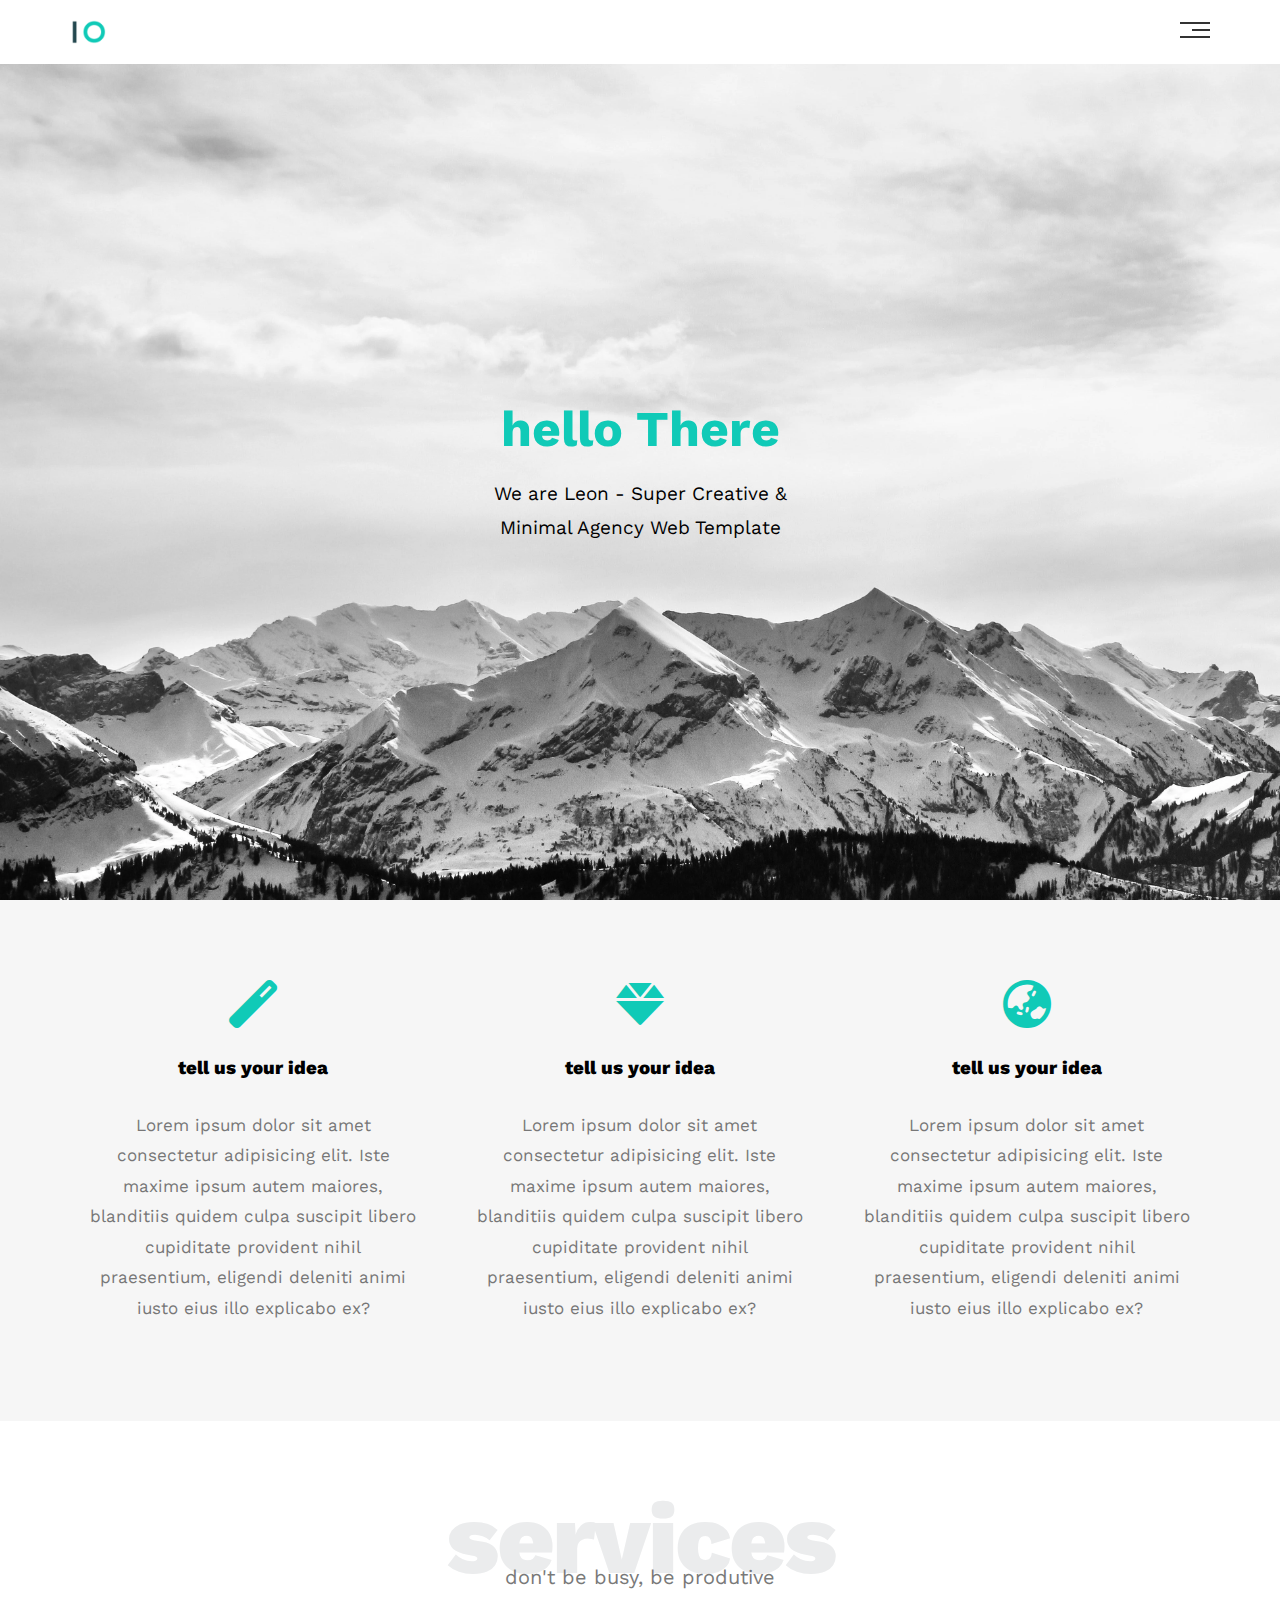
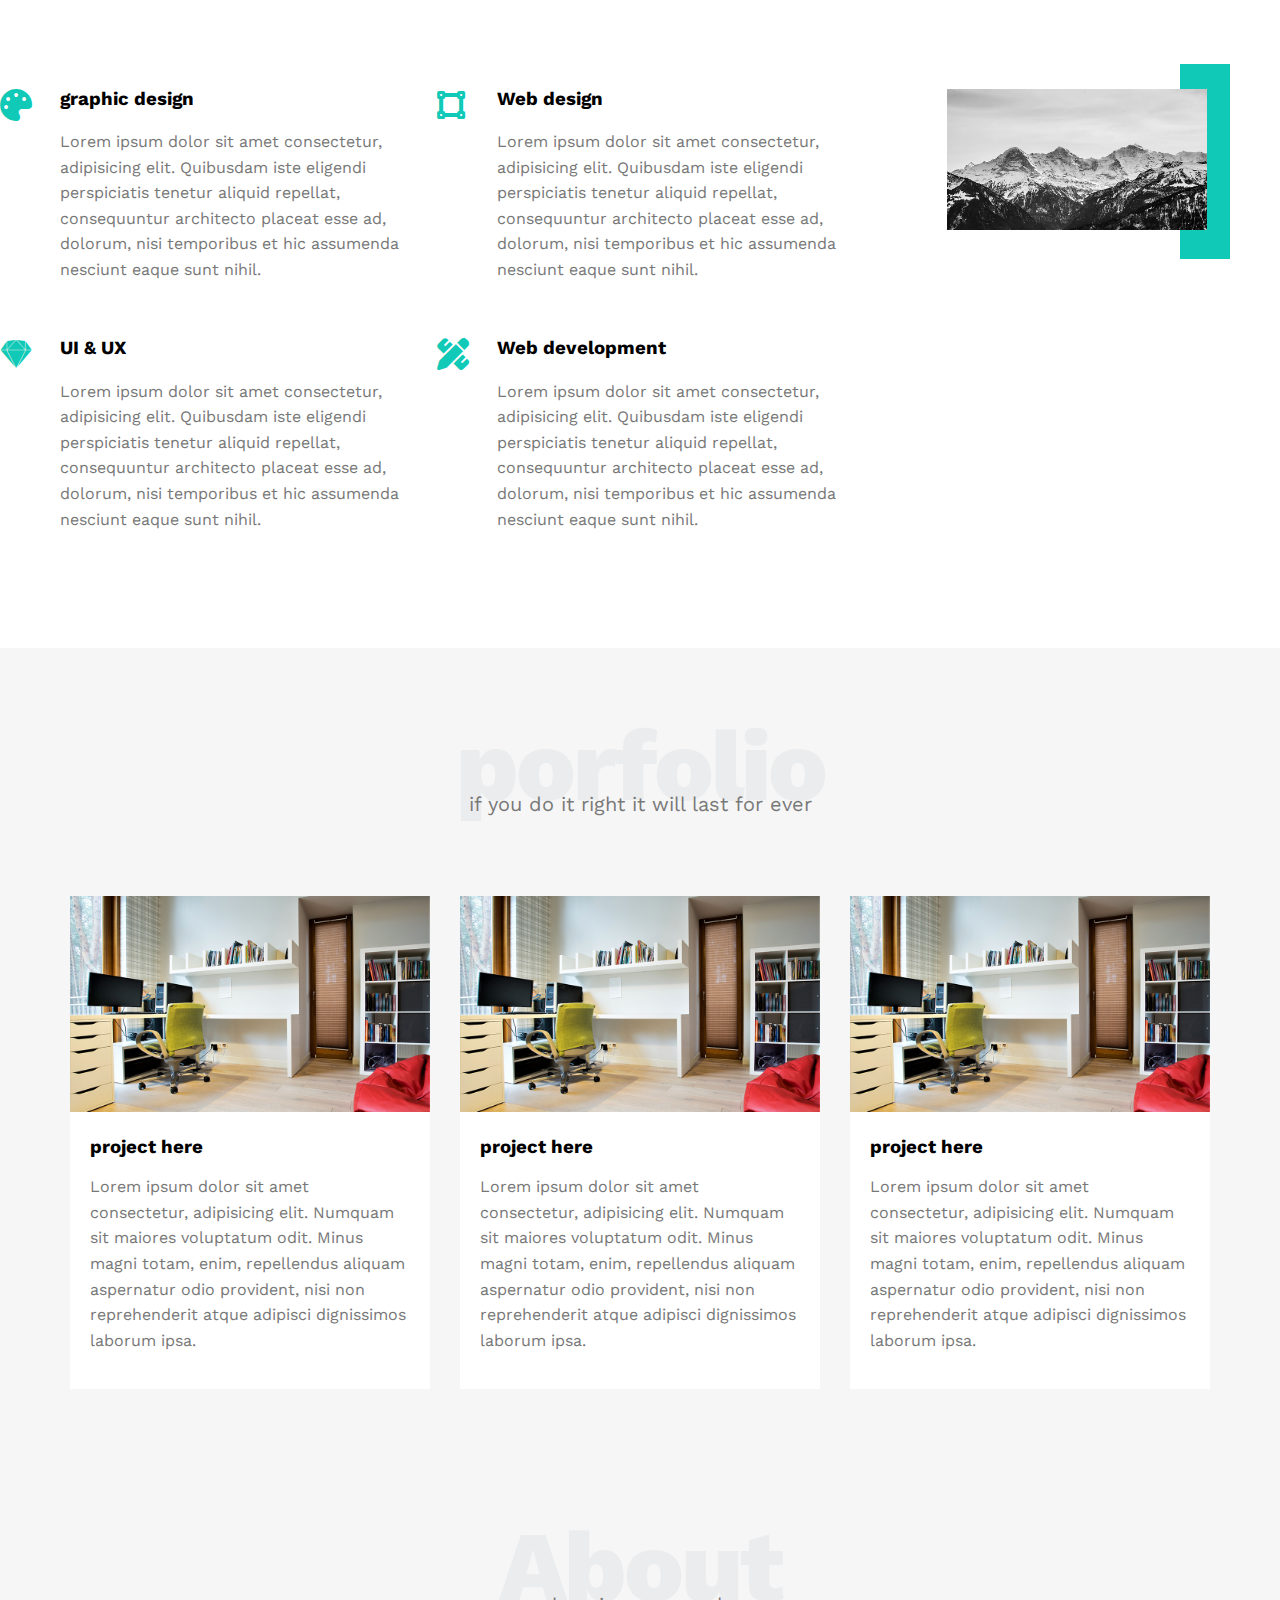
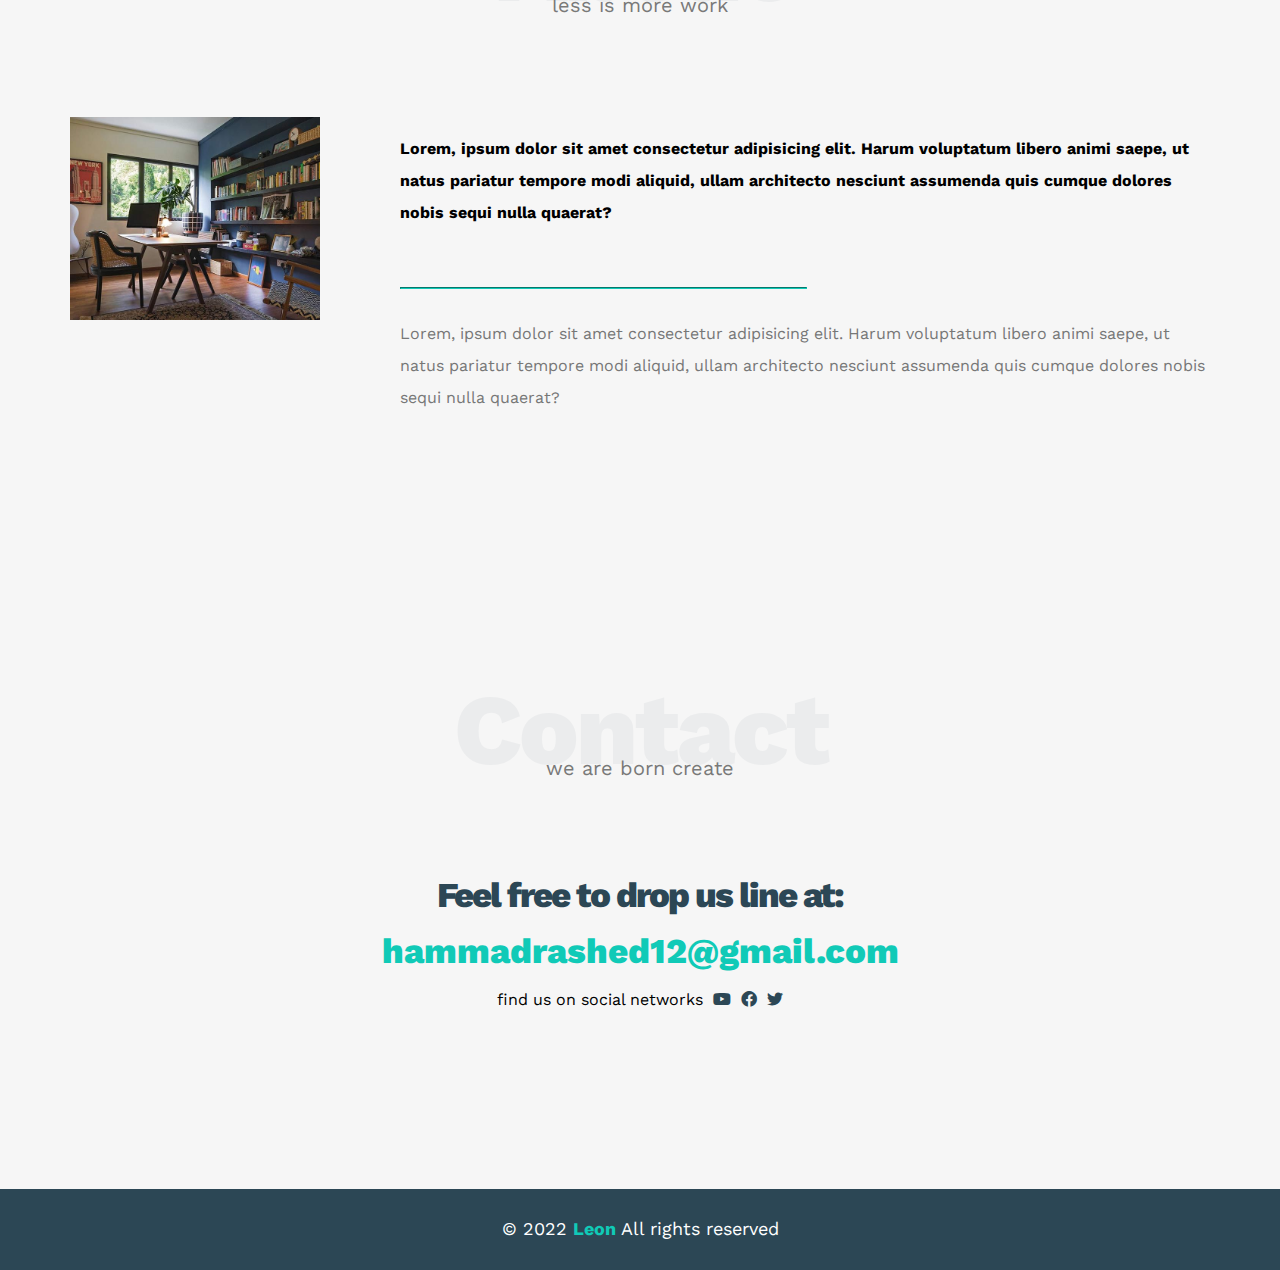
<file: index.html>
<!DOCTYPE html>
<html lang="en">
<head>
    <meta charset="UTF-8">
    <meta http-equiv="X-UA-Compatible" content="IE=edge">
    <meta name="viewport" content="width=device-width, initial-scale=1.0">
    <title>leon</title>
    <link rel="stylesheet" href="css/leon.css">
    <link rel="stylesheet" href="css/normalize.css">
    <link rel="preconnect" href="https://fonts.googleapis.com">
    <link rel="stylesheet" href="css/all.min.css">
<link rel="preconnect" href="https://fonts.gstatic.com" crossorigin>
<link href="https://fonts.googleapis.com/css2?family=Work+Sans:ital,wght@0,100;0,200;0,300;0,400;0,500;0,600;0,700;0,800;0,900;1,100;1,200;1,300;1,400;1,500;1,600;1,700;1,800;1,900&display=swap" rel="stylesheet">
</head>
<body>
    <!--START HEADER-->
    <div class="header">
        <div class="container">
            <img class="logo" src="images/logo.png" alt="">
            <div class="links">
                <span class="icon">
                    <span></span>
                    <span></span>
                    <span></span>
                </span>

                <ul>
                    <li><a href="#services">Services</a></li>
                    <li><a href="#portfolio">Portfolio</a></li>
                    <li><a href="#About">About</a></li>
                    <li><a href="#contact">Contact</a> </li>

                </ul>
            </div>
        </div>
    </div>
    <!--   END HEADER-->

    <!--   START LANDING-->
    <div class="landing">
        <div class="intro-text">
            <h1>hello There</h1>
            <p>We are Leon - Super Creative & Minimal Agency Web Template</p>
        </div>
    </div>
    <!--   END LANDING-->

    <!-- start feature-->  
    <div class="features">
        <div class="container">
            <div class="feat">
                <i class="fas fa-magic fa-3x"></i>
                <h3>tell us your idea</h3>
                <p>Lorem ipsum dolor sit amet consectetur adipisicing elit. Iste maxime ipsum autem maiores, blanditiis quidem culpa suscipit libero cupiditate provident nihil praesentium, eligendi deleniti animi iusto eius illo explicabo ex?</p>
            </div>
            <div class="feat">
                <i class="fas fa-gem fa-3x"></i>
                <h3>tell us your idea</h3>
                <p>Lorem ipsum dolor sit amet consectetur adipisicing elit. Iste maxime ipsum autem maiores, blanditiis quidem culpa suscipit libero cupiditate provident nihil praesentium, eligendi deleniti animi iusto eius illo explicabo ex?</p>
            </div>
            <div class="feat">
                <i class="fas fa-globe-asia fa-3x"></i>
                <h3>tell us your idea</h3>
                <p>Lorem ipsum dolor sit amet consectetur adipisicing elit. Iste maxime ipsum autem maiores, blanditiis quidem culpa suscipit libero cupiditate provident nihil praesentium, eligendi deleniti animi iusto eius illo explicabo ex?</p>
            </div>
        </div>
    </div>
    
    <!-- end feature-->


    <!-- start services--> 
        <div class="services" id="services">
            <div class="container">
                <h2 class="special-heading">services</h2>
                <p>don't be busy, be produtive</p>
            </div>
            <div class="services-content">
                <div class="col">


             <!--  service 1 --> 
                    <div class="serv">
                        <i class="fas fa-palette fa-2x"></i>
                        <div class="text">
                            <h3>graphic design</h3>
                            <p>Lorem ipsum dolor sit amet consectetur, adipisicing elit. Quibusdam iste eligendi perspiciatis tenetur aliquid repellat, consequuntur architecto placeat esse ad, dolorum, nisi temporibus et hic assumenda nesciunt eaque sunt nihil.</p>
                        </div>
                            
                    </div>
             <!--  service 2 --> 
             <div class="serv">
                <i class="fab fa-sketch fa-2x"></i>
                <div class="text">
                    <h3>UI & UX</h3>
                    <p>Lorem ipsum dolor sit amet consectetur, adipisicing elit. Quibusdam iste eligendi perspiciatis tenetur aliquid repellat, consequuntur architecto placeat esse ad, dolorum, nisi temporibus et hic assumenda nesciunt eaque sunt nihil.</p>
                </div>
             </div>

                </div>
                <div class="col">


                    <!--  service 1 --> 
                           <div class="serv">
                               <i class="fas fa-vector-square fa-2x"></i>
                               <div class="text">
                                   <h3>Web design</h3>
                                   <p>Lorem ipsum dolor sit amet consectetur, adipisicing elit. Quibusdam iste eligendi perspiciatis tenetur aliquid repellat, consequuntur architecto placeat esse ad, dolorum, nisi temporibus et hic assumenda nesciunt eaque sunt nihil.</p>
                               </div>
                                   
                           </div>
                    <!--  service 2 --> 
                    <div class="serv">
                       <i class="fas fa-pencil-ruler fa-2x"></i>
                       <div class="text">
                           <h3>Web development</h3>
                           <p>Lorem ipsum dolor sit amet consectetur, adipisicing elit. Quibusdam iste eligendi perspiciatis tenetur aliquid repellat, consequuntur architecto placeat esse ad, dolorum, nisi temporibus et hic assumenda nesciunt eaque sunt nihil.</p>
                       </div>
                           
               </div>
                
                </div>
                <div class="col">
                    <div class="image">
                        <img class="image-column" src="images/service.jpeg" alt="">
                    </div>
                </div>
            </div>

       
       
        </div>


    <!-- end services-->  

     <!-- start portfolio-->

     <div class="porfolio" id="portfolio">
        <div class="container">
            <h2 class="special-heading">porfolio</h2>
            <p>if you do it right it will last for ever</p>
        
        <div class="porfolio-content">

            <div class="card">
                <img src="images/portfolio2.jpeg" alt="">
                <div class="info">
                    <h3>project here</h3>
                    <p>Lorem ipsum dolor sit amet consectetur, adipisicing elit. Numquam sit maiores voluptatum odit. Minus magni totam, enim, repellendus aliquam aspernatur odio provident, nisi non reprehenderit atque adipisci dignissimos laborum ipsa.</p>

                </div>
            </div>

            <div class="card">
                <img src="images/portfolio2.jpeg" alt="">
                <div class="info">
                    <h3>project here</h3>
                    <p>Lorem ipsum dolor sit amet consectetur, adipisicing elit. Numquam sit maiores voluptatum odit. Minus magni totam, enim, repellendus aliquam aspernatur odio provident, nisi non reprehenderit atque adipisci dignissimos laborum ipsa.</p>

                </div>
            </div>

            <div class="card">
                <img src="images/portfolio2.jpeg" alt="">
                <div class="info">
                    <h3>project here</h3>
                    <p>Lorem ipsum dolor sit amet consectetur, adipisicing elit. Numquam sit maiores voluptatum odit. Minus magni totam, enim, repellendus aliquam aspernatur odio provident, nisi non reprehenderit atque adipisci dignissimos laborum ipsa.</p>

                </div>
            </div>
        </div>
        </div>
    </div>
     <!-- end portfolio-->
      
     <!-- start about-->

    <div class="about" id="About">
        <div class="container">
            <h2 class="special-heading">About</h2>
            <p>less is more work</p>
        
            <div class="about-content">
                <div class="image">
                    <img src="images/portfolio3.jpeg" alt="">
                </div>
                <div class="text">
                    <p>Lorem, ipsum dolor sit amet consectetur adipisicing elit. Harum voluptatum libero animi saepe, ut natus pariatur tempore modi aliquid, ullam architecto nesciunt assumenda quis cumque dolores nobis sequi nulla quaerat?</p>
                    <hr>
                    <p>Lorem, ipsum dolor sit amet consectetur adipisicing elit. Harum voluptatum libero animi saepe, ut natus pariatur tempore modi aliquid, ullam architecto nesciunt assumenda quis cumque dolores nobis sequi nulla quaerat?</p>

                </div>
                
            </div>
            
        </div>
    </div>
     <!-- end about-->
      
     <!-- start contact-->

     <div class="contact" id="contact">
         <div class="container">
             <h2 class="special-heading">Contact</h2>
             <p>we are born create</p>
             <div class="info">
                 <p class=label>Feel free to drop us  line at:</p>
                 <a href="mailto:hammadrashed12@gmail.com" class="link">hammadrashed12@gmail.com</a>
                 <div class="social">
                    find us on social networks
                    <i class="fab fa-youtube"></i>
                    <i class="fab fa-facebook"></i>
                    <i class="fab fa-twitter"></i>

                 </div>
             </div>
         </div>
     </div>
     <!-- end contact-->

     <!-- start footer-->

     <div class="footer">
         &copy; 2022 <span>Leon</span> All rights reserved
     </div>
      <!-- end footer-->



</body>
</html>
</file>
<file: css/leon.css>
body{
    font-family: 'Work Sans', sans-serif;
}
*{
    box-sizing: border-box;
}

:root{

    --main-color: #10cab7;
    --secondary-color: #2c4755;
}

/*special-headings*/
.special-heading{
color: #ebeced;
font-size: 100px;
text-align: center;
font-weight: 800;
letter-spacing: -3px;
margin: 0;
}

.special-heading +p{
    margin: -30px 0 0;
    font-size: 20px;
    text-align: center;
    color: #797979;
}

@media (max-width: 767px) {
    .special-heading{
        font-size: 60px;
    }
    .special-heading +p{
        margin-top: -20px;
    }
    
}
.container{
    padding-left: 15px;
    padding-right: 15px;
    margin-left: auto;
    margin-right: auto;
}

@media (min-width: 768px) {
    .container{
        width: 750px;
    }
}

@media (min-width: 992px) {
    .container{
        width: 970px;
    }
}

@media (min-width: 1200px) {
    .container{
        width: 1170px;
    }
}


/* -------------  header  -------------*/

.header{
    padding: 20px;
}

.header .container{
    display: flex;
    justify-content: space-between;
    align-items: center;
}
.header .links{
    position: relative;
}
.header .links:hover .icon span:nth-child(2){
    width: 100%;
}
.header .logo{
    width: 60px;
}
.header .links .icon{
    width: 30px;
    display: flex;
    flex-wrap: wrap;
    justify-content: flex-end;
}

.header .links .icon span{
    background-color: #333 ;
    margin-bottom: 5px;
    height: 2px;
}

.header .links .icon span:first-child{
    width: 100%;
}
.header .links .icon span:nth-child(2){
    width: 60%;
    transition: .3s;
}
.header .links .icon span:last-child{
    width: 100%;
}
.header .links ul{
    z-index: 1;
    display: none;
    list-style: none;
    margin: 0;
    padding: 0;
    background-color: #F6F6F6;
    position: absolute;
    right: 0;
    min-width: 200px;
    top: calc(100% + 15px);
}

.header .links ul::before{
    content: "";
    border-width: 10px;
    border-style: solid;
    border-color: transparent transparent #F6F6F6 transparent;
    position: absolute;
    right: 5px;
    top: -20px;
}
.header .links:hover ul{
    display: block;
}
.header .links ul a{
    display: block;
    padding: 15px;
    text-decoration: none;
    color: #333;
    transition: 0.3s;
}

.header .links ul a:hover {
    padding-left: 25px;
}

.header .links ul li:not(:last-child) a{
    border-bottom: 1px solid #DDD;
}

/* -------------  landing  -------------*/

.landing{
    background-image: url(../images/landing.webp) ;
    background-size: cover;
    height: calc(100vh - 64px);
    position: relative;
}

.landing .intro-text {
    position: absolute;
    top: 50%;
    left: 50%;
    transform: translate(-50%, -50%);
    text-align: center;
    width: 320px;
    max-width: 100%;
}

.landing .intro-text h1 {
    font-weight: bold;
    font-size: 50px;
    color: var(--main-color);
    margin: 0;
}

.landing .intro-text p {
    font-size: 19px;
    line-height: 1.8;
}

/* -------------  features  -------------*/

.features{
    padding-top: 60px;
    padding-bottom: 60px;
    background-color: #F6F6F6;
}

.features .container{
    display: grid;
    grid-template-columns: repeat(auto-fill,minmax(300px,1fr));
    grid-gap: 20px;
}

.features .feat{
    padding: 20px;
    text-align: center;
}

.features .feat i{
    color: var(--main-color);
}

.features .feat h3{
    font-weight: 800;
    margin: 30px 0;
}

.features .feat p{
    color:  #777;
    line-height: 1.8;
    font-size: 17px;
}

/* -------------  services  -------------*/

.services{ 
    padding-top: 60px;
    padding-bottom: 60px;

}

.services .services-content{
    display: grid;
    grid-template-columns: repeat(auto-fill,minmax(300px,1fr));
    grid-gap: 30px;
    margin-top: 100px;
}

.services .services-content .serv{
    display: flex;
    margin-bottom: 40px;
}
@media (max-width:767px){
    .services .services-content .serv{
        flex-direction: column;
        text-align: center;
    }
}
.services .services-content .serv i{
    color: var(--main-color);
    flex-basis: 60px;
}
.services .services-content .serv .text{
    flex: 1;
}
.services .services-content .serv .text h3{
    margin-top: 0;
}

.services .services-content .serv .text p{
    color: #777;
    line-height: 1.6;
}

.services .services-content .image{
    text-align: center;
    position: relative;
}

.services .services-content .image::before{
    content: "";
    position: absolute;
    background-color: var(--main-color);
    height: calc(100% + 50px);
    width: 50px;
    right: 50px;
    top: -25px;
    z-index: -1;
}

.services .services-content .image img{
    width: 260px;
}
@media (max-width: 1199px) {
    .image-column{
        display: none;
    }
}
/*end services*/

/* -------------  porfolio  -------------*/
.porfolio{
    padding-top: 60px;
    padding-bottom: 60px;
    background-color:#F6F6F6;
}
.porfolio .porfolio-content{
    display: grid;
    grid-template-columns: repeat(auto-fill,minmax(300px,1fr));
    grid-gap: 30px;
    margin-top: 80px;
}

.porfolio .card{
    background-color: white;
}
.porfolio .card img{
    max-width: 100%;
}
.porfolio .porfolio-content .card .info{
    padding: 20px;
}

.porfolio .porfolio-content .card .info h3{
    margin: 0;
}

.porfolio .porfolio-content .card .info p{
    color: #777;
    line-height: 1.6;
}
@media (max-width:767px){
    .porfolio .porfolio-content .info{
        text-align: center;
    }
}
/*end portfolio*/

/* -------------  About  -------------*/

.about{
    padding-top: 60px;
    padding-bottom: 120px;
    background-color:#F6F6F6;
}

.about-content{
    margin-top: 100px;
    display: flex;
    flex-wrap: wrap;
    justify-content: space-between;
}
.about-content img{
   max-width: 100%;
}
.about-content .image{
    position: relative;
    width: 250px;
    height: 375px;
}

.about-content .text{
    flex: 1;
    padding-left: 80px;
}

.about-content .text p:first-of-type{
    font-weight: bold;
    line-height: 2;
    margin-bottom: 50px;
}
.about-content .text hr{
    border-color: var(--main-color);
    width: 50%;
    display: inline-block;
    
}
.about-content .text p:last-of-type{
    line-height: 2;
    color: #777;
}
@media (max-width:991px){
    .about-content{
        flex-direction: column;
        text-align: center;
    }
    .about-content img{
        display: none;
    }
}
/*end About*/


/* -------------  contact  -------------*/
.contact{
    padding-top: 60px;
    padding-bottom: 120px;
    background-color:#F6F6F6;
}
.contact .info{
    padding-top: 60px;
    padding-bottom: 60px;
    text-align: center;

}
.contact .label{
    font-size: 35px;
    font-weight: 800;
    color: var(--secondary-color);
    letter-spacing: -2px;
    margin-bottom: 15px;
}
.contact .link{
    display: block;
    font-size: 35px;
    font-weight: 800;
    color: var(--main-color);
    text-decoration: none;

}
.contact .social{
    display: flex;
    justify-content: center;
    margin-top: 20px;
    font-size: 16px;
}
.contact .social i{
    margin-left: 10px;
    color: var(--secondary-color);
}
@media (max-width:767px){
    .contact .label,
    .contact .link{
        font-size: 25px;
    }
}

/* -------------  footer  -------------*/
.footer{
    background-color: var(--secondary-color);
    color: white;
    padding: 30px 10px;
    text-align: center;
    font-size: 18px;
}
.footer span{
    color: var(--main-color);
    font-weight: bold;
}

/* end */
html{
    scroll-behavior: smooth;
}
</file>
